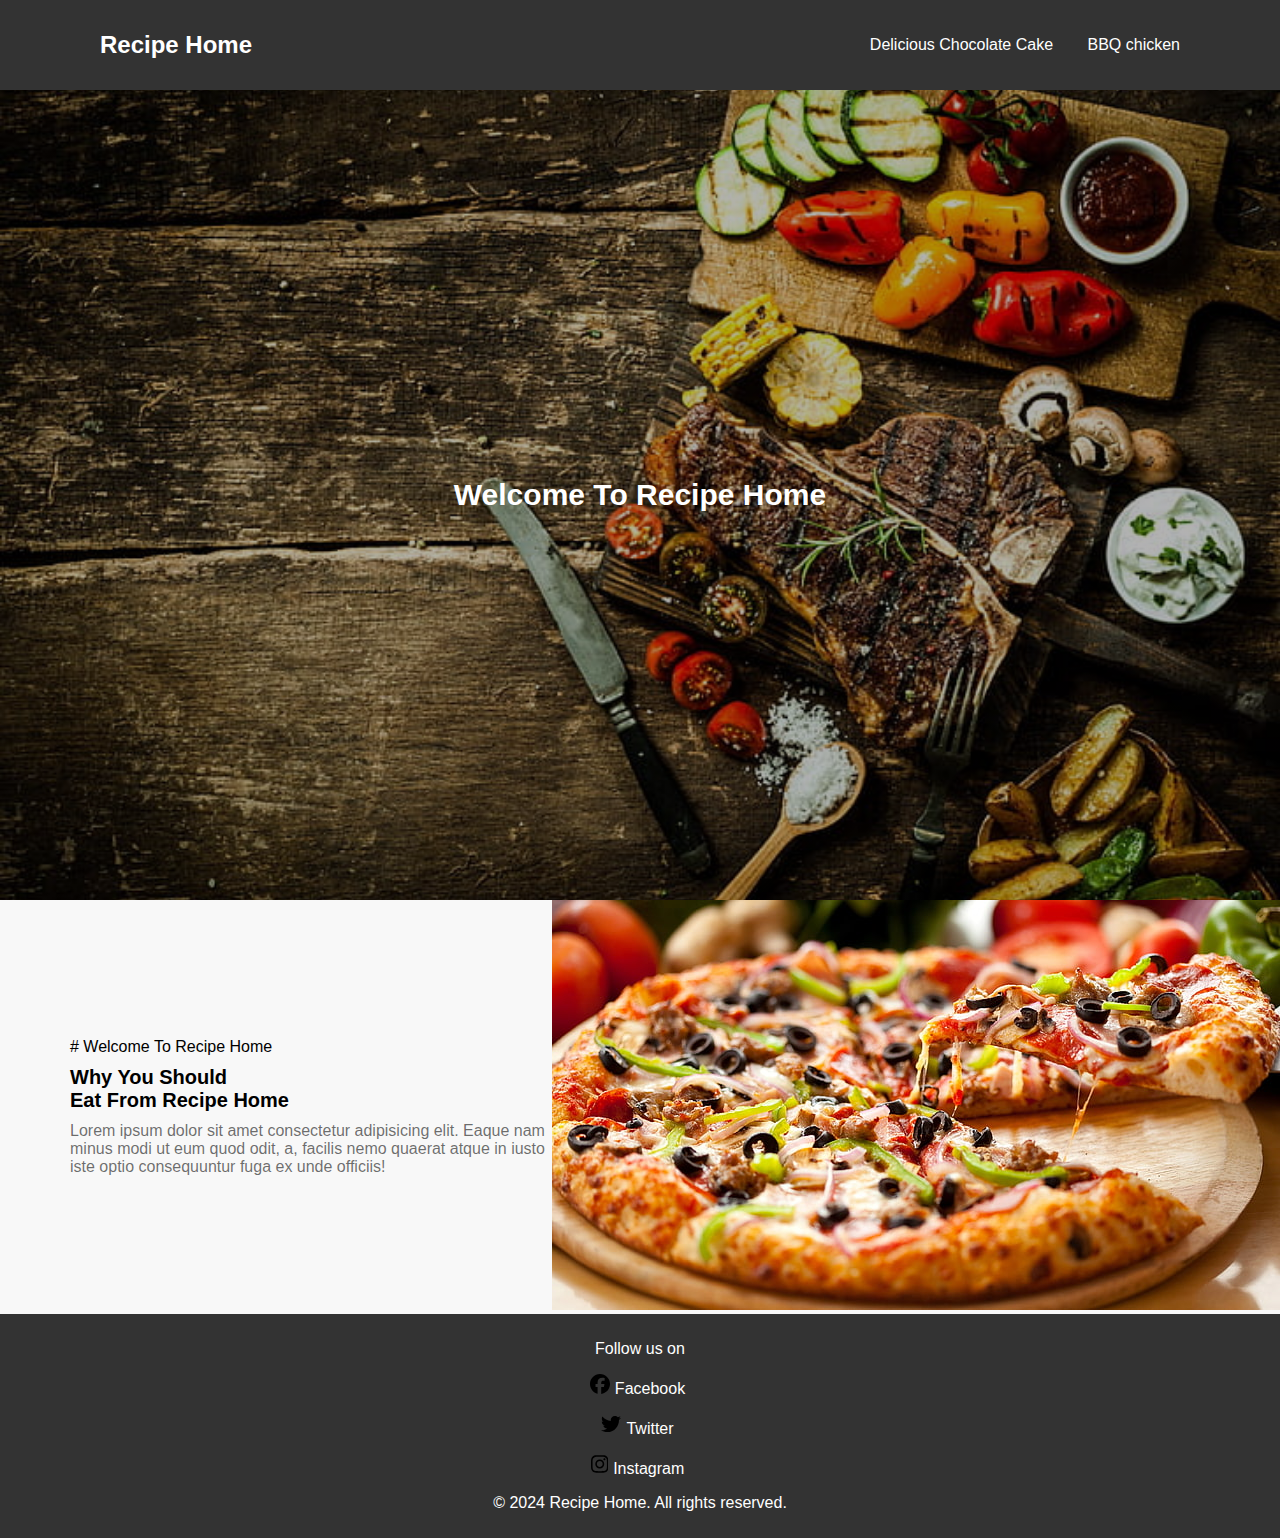
<file: index.html>
<!DOCTYPE html>
<html lang="en">
<head>
    <meta charset="UTF-8">
    <meta name="viewport" content="width=device-width, initial-scale=1.0">
    <title>Recipe Home</title>
    <link rel="stylesheet" href="styles.css">
</head>
<body>
    <header>
        <h2><a href="index.html">Recipe Home</a></h2>
        <nav>
            <span class="first_link"><a href="cake.html">Delicious Chocolate Cake</a></span>
            <span><a href="chicken.html">BBQ chicken </a></span>
        </nav>
    </header>
    <section class="landing">
        <div>Welcome To Recipe Home</div>
    </section>
    <section class="about">
        <div class="text">
            <div># Welcome To Recipe Home</div>
            <div>Why You Should
                <br>
                Eat From Recipe Home
            </div>
            <div>Lorem ipsum dolor sit amet consectetur adipisicing elit. Eaque nam minus modi ut eum quod odit, a, facilis nemo quaerat atque in iusto iste optio consequuntur fuga ex unde officiis!</div>
        </div>
        <div>
            <img src="food-pizza-wallpaper-preview.jpg" alt="food">
        </div>
    </section>
    <footer>
        <p>Follow us on</p>
        <P><svg xmlns="http://www.w3.org/2000/svg" height="20" width="20" viewBox="0 0 512 512"><!--!Font Awesome Free 6.6.0 by @fontawesome - https://fontawesome.com License - https://fontawesome.com/license/free Copyright 2024 Fonticons, Inc.--><path d="M512 256C512 114.6 397.4 0 256 0S0 114.6 0 256C0 376 82.7 476.8 194.2 504.5V334.2H141.4V256h52.8V222.3c0-87.1 39.4-127.5 125-127.5c16.2 0 44.2 3.2 55.7 6.4V172c-6-.6-16.5-1-29.6-1c-42 0-58.2 15.9-58.2 57.2V256h83.6l-14.4 78.2H287V510.1C413.8 494.8 512 386.9 512 256h0z"/></svg><a href="https://www.facebook.com" target="_blank">Facebook</a></p> 
        <p> <svg xmlns="http://www.w3.org/2000/svg" height="20" width="20" viewBox="0 0 512 512"><!--!Font Awesome Free 6.6.0 by @fontawesome - https://fontawesome.com License - https://fontawesome.com/license/free Copyright 2024 Fonticons, Inc.--><path d="M459.4 151.7c.3 4.5 .3 9.1 .3 13.6 0 138.7-105.6 298.6-298.6 298.6-59.5 0-114.7-17.2-161.1-47.1 8.4 1 16.6 1.3 25.3 1.3 49.1 0 94.2-16.6 130.3-44.8-46.1-1-84.8-31.2-98.1-72.8 6.5 1 13 1.6 19.8 1.6 9.4 0 18.8-1.3 27.6-3.6-48.1-9.7-84.1-52-84.1-103v-1.3c14 7.8 30.2 12.7 47.4 13.3-28.3-18.8-46.8-51-46.8-87.4 0-19.5 5.2-37.4 14.3-53 51.7 63.7 129.3 105.3 216.4 109.8-1.6-7.8-2.6-15.9-2.6-24 0-57.8 46.8-104.9 104.9-104.9 30.2 0 57.5 12.7 76.7 33.1 23.7-4.5 46.5-13.3 66.6-25.3-7.8 24.4-24.4 44.8-46.1 57.8 21.1-2.3 41.6-8.1 60.4-16.2-14.3 20.8-32.2 39.3-52.6 54.3z"/></svg><a href="https://www.twitter.com" target="_blank">Twitter</a></p>
        <p> <svg xmlns="http://www.w3.org/2000/svg" height="20" width="17.5" viewBox="0 0 448 512"><!--!Font Awesome Free 6.6.0 by @fontawesome - https://fontawesome.com License - https://fontawesome.com/license/free Copyright 2024 Fonticons, Inc.--><path d="M224.1 141c-63.6 0-114.9 51.3-114.9 114.9s51.3 114.9 114.9 114.9S339 319.5 339 255.9 287.7 141 224.1 141zm0 189.6c-41.1 0-74.7-33.5-74.7-74.7s33.5-74.7 74.7-74.7 74.7 33.5 74.7 74.7-33.6 74.7-74.7 74.7zm146.4-194.3c0 14.9-12 26.8-26.8 26.8-14.9 0-26.8-12-26.8-26.8s12-26.8 26.8-26.8 26.8 12 26.8 26.8zm76.1 27.2c-1.7-35.9-9.9-67.7-36.2-93.9-26.2-26.2-58-34.4-93.9-36.2-37-2.1-147.9-2.1-184.9 0-35.8 1.7-67.6 9.9-93.9 36.1s-34.4 58-36.2 93.9c-2.1 37-2.1 147.9 0 184.9 1.7 35.9 9.9 67.7 36.2 93.9s58 34.4 93.9 36.2c37 2.1 147.9 2.1 184.9 0 35.9-1.7 67.7-9.9 93.9-36.2 26.2-26.2 34.4-58 36.2-93.9 2.1-37 2.1-147.8 0-184.8zM398.8 388c-7.8 19.6-22.9 34.7-42.6 42.6-29.5 11.7-99.5 9-132.1 9s-102.7 2.6-132.1-9c-19.6-7.8-34.7-22.9-42.6-42.6-11.7-29.5-9-99.5-9-132.1s-2.6-102.7 9-132.1c7.8-19.6 22.9-34.7 42.6-42.6 29.5-11.7 99.5-9 132.1-9s102.7-2.6 132.1 9c19.6 7.8 34.7 22.9 42.6 42.6 11.7 29.5 9 99.5 9 132.1s2.7 102.7-9 132.1z"/></svg><a href="https://www.instagram.com" target="_blank">Instagram</a></p>
        <p>&copy; 2024 Recipe Home. All rights reserved.</p>
    </footer>
</body>
</html>
</file>
<file: styles.css>
body {
    font-family: Arial, sans-serif;
    background-color: #f8f8f8;
    margin: 0;
    padding: 0px;
    text-align: center;
}
header {
    position: sticky;
    top: 0;
    left: o;
    display: flex;
    align-items: center;
    justify-content: space-between;
    padding: 0 100px;
    z-index: 1111112;
    background-color: #333;
    height: 90px;
}
header h2, a {
    color: white;
    text-decoration: none;
}
header .first_link {
    margin-right: 30px;
}
.landing {
    background: linear-gradient(0deg, rgba(0, 0, 0, 0.3), rgba(0, 0, 0, 0.3)), url("food-4k-download-for-pc-wallpaper-preview.jpg");
    background-color: #333;
    height: calc(100vh - 90px);
    width: 100%;
    background-position: center;
    background-repeat: no-repeat;
    background-size: cover;
    background-clip: border-box;
    display: flex;
    justify-content: center;
    align-items: center;
    color: white;
    font-weight: bold;
    font-size: 30px;
}
.about {
    display: flex;
    justify-content: space-between;
    align-items: center;
}
.about .text {
    display: flex;
    flex-direction: column;
    text-align: left;
    gap: 10px;
    margin-left: 70px;
}
.about .text div:nth-child(2) {
    font-size: 20px;
    font-weight: bold;
}
.about .text div:nth-child(3) {
    color: rgba(0, 0, 0, 0.575);
}
.container {
    background-color: #fff;
    /* padding: 70px; */
    border-radius: 10px;
    box-shadow: 0 0 10px rgba(0, 0, 0, 0.1);
    max-width: 1000px;
    margin: auto;
}
h1 {
    color: #333;
}
h2 {
    color: #555;
}
ul, ol {
    color:#000000;
    text-align: left;
    margin: 20px;
    display:inline-block;
    text-align: left;
}
#image-container {
    margin: 20px 0;
}
#recipe-image, #recipe-image-one {
    width: 40%;
    height: auto;
    border-radius: 10px;
    transition: opacity 1s ease-in-out;
}
.contact {
    padding: 100px;
}
footer {
    background-color: #333;
    color: #fff;
    padding: 10px 0;
    position: static;
    width: 100%;
    bottom: 80em;
    text-align: center;
}
footer a {
    color: #fff;
    text-decoration:none;
    margin: 0 5px;
}
footer a:hover {
    text-decoration: underline;
}
</file>
